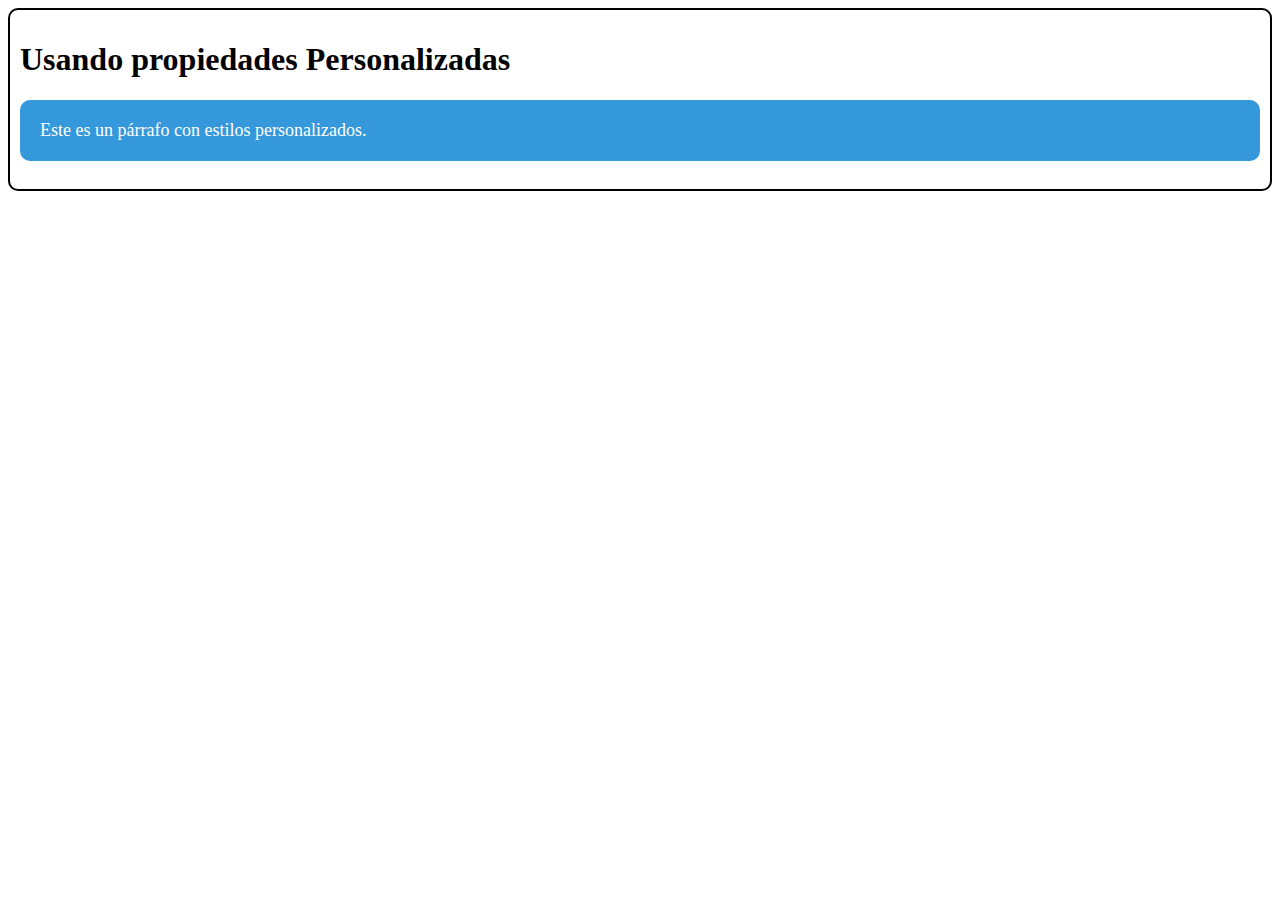
<file: ae2.21/index.html>
<!DOCTYPE html>
<html lang="es">
<head>
    <meta charset="UTF-8">
    <meta name="viewport" content="width=device-width, initial-scale=1.0">
    <link rel="stylesheet" href="estilos.css">
    <title>AE 2.21</title>
</head>
<body>
    <div class="primer-contenedor">
        <h1><span>Usando propiedades Personalizadas</span></h1>
        <p class="texto">Este es un párrafo con estilos personalizados.</p>
    </div>
    
</body>
</html>
</file>
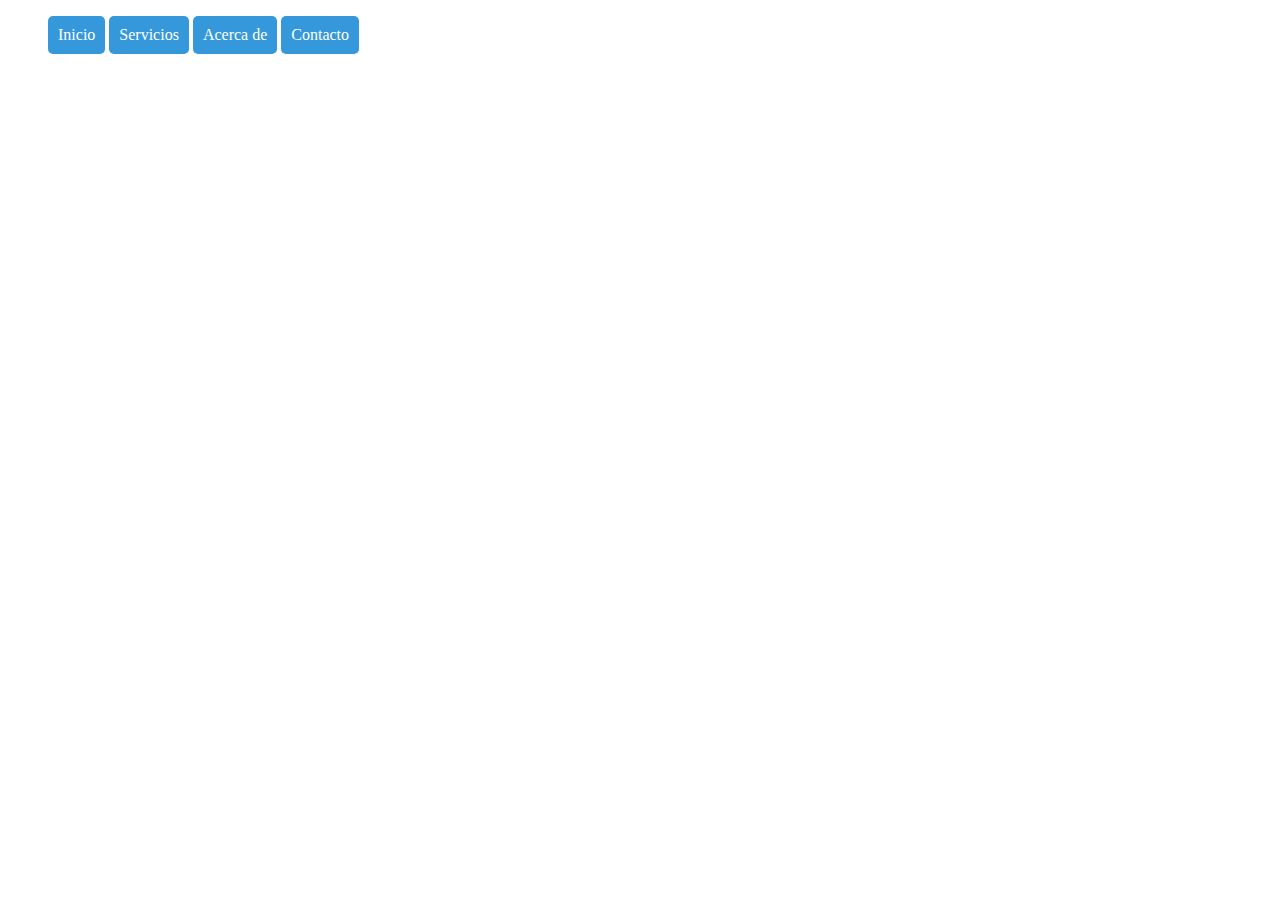
<file: ae2.22/index.html>
<!DOCTYPE html>
<html lang="es">
<head>
    <meta charset="UTF-8">
    <meta name="viewport" content="width=device-width, initial-scale=1.0">
    <title>AE 2.22</title>
    <link rel="stylesheet" href="estilos.css">
</head>
<body>
    <div class="primer-contenedor">
        <ul>
            <a href="#"><li>Inicio</li></a>
            <a href="#"><li>Servicios</li></a>
            <a href="#"><li>Acerca de</li></a>
            <a href="#"><li>Contacto</li></a>
        </ul>
    </div>
</body>
</html>
</file>
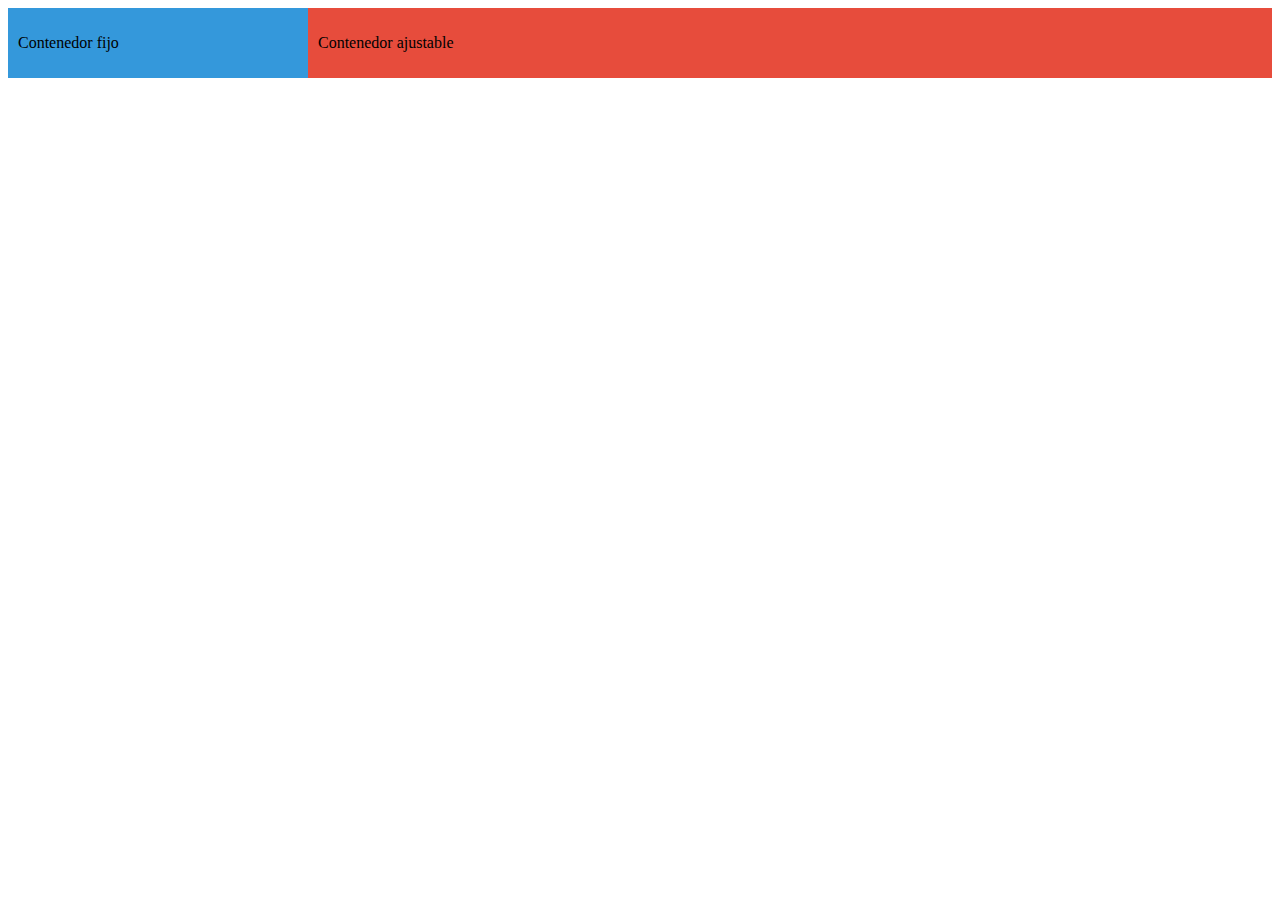
<file: ae2.23/index.html>
<!DOCTYPE html>
<html lang="en">
<head>
    <meta charset="UTF-8">
    <meta name="viewport" content="width=device-width, initial-scale=1.0">
    <link rel="stylesheet" href="estilos.css">
    <title>AE2.23</title>
</head>
<body>
    <div class="contenedor-principal">
        <div class="primer-contenedor">
            <p>Contenedor fijo</p>
        </div>
        <div class="contenedor-ajustable">
            <p>Contenedor ajustable</p>
        </div>
    </div>
</body>
</html>
</file>
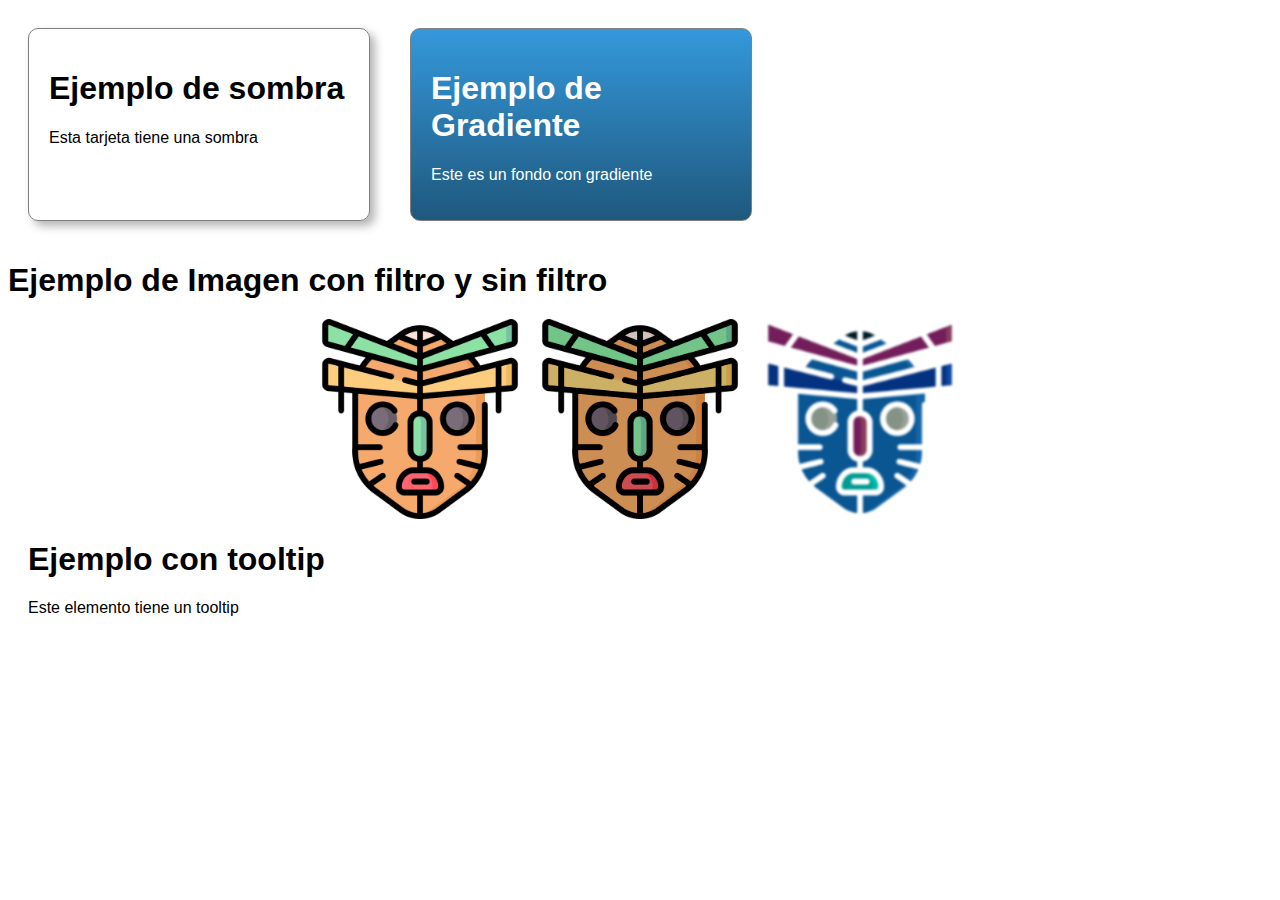
<file: ae2.24/index.html>
<!DOCTYPE html>
<html lang="en">
<head>
    <meta charset="UTF-8">
    <meta name="viewport" content="width=device-width, initial-scale=1.0">
    <link rel="stylesheet" href="estilos.css">
    <title>AE2.24</title>
</head>
<body>
    <div class="primer-contenedor">
        <div class="sombra">
            <h1><span>Ejemplo de sombra</span></h1>
            <p>Esta tarjeta tiene una sombra</p>
        </div>  
        <div class="gradiente">
            <h1><span>Ejemplo de Gradiente</span></h1>
            <p>Este es un fondo con gradiente</p>
        </div>   
        </div>
        <div class="imagen">
            <h1><span>Ejemplo de Imagen con filtro y sin filtro</span></h1>

            <div class="imagenes-contenedor">
                <img src="imagenes/mask.png" alt="">
                <img src="imagenes/mask.png" alt="" class="filtro1">
                <img src="imagenes/mask.png" alt="" class="filtro2">
            </div>
        </div>

        <div class="tooltip">
            <h1><span>Ejemplo con tooltip</span></h1>
            <p>Este elemento tiene un tooltip</p>
        </div>
    
</body>
</html>
</file>
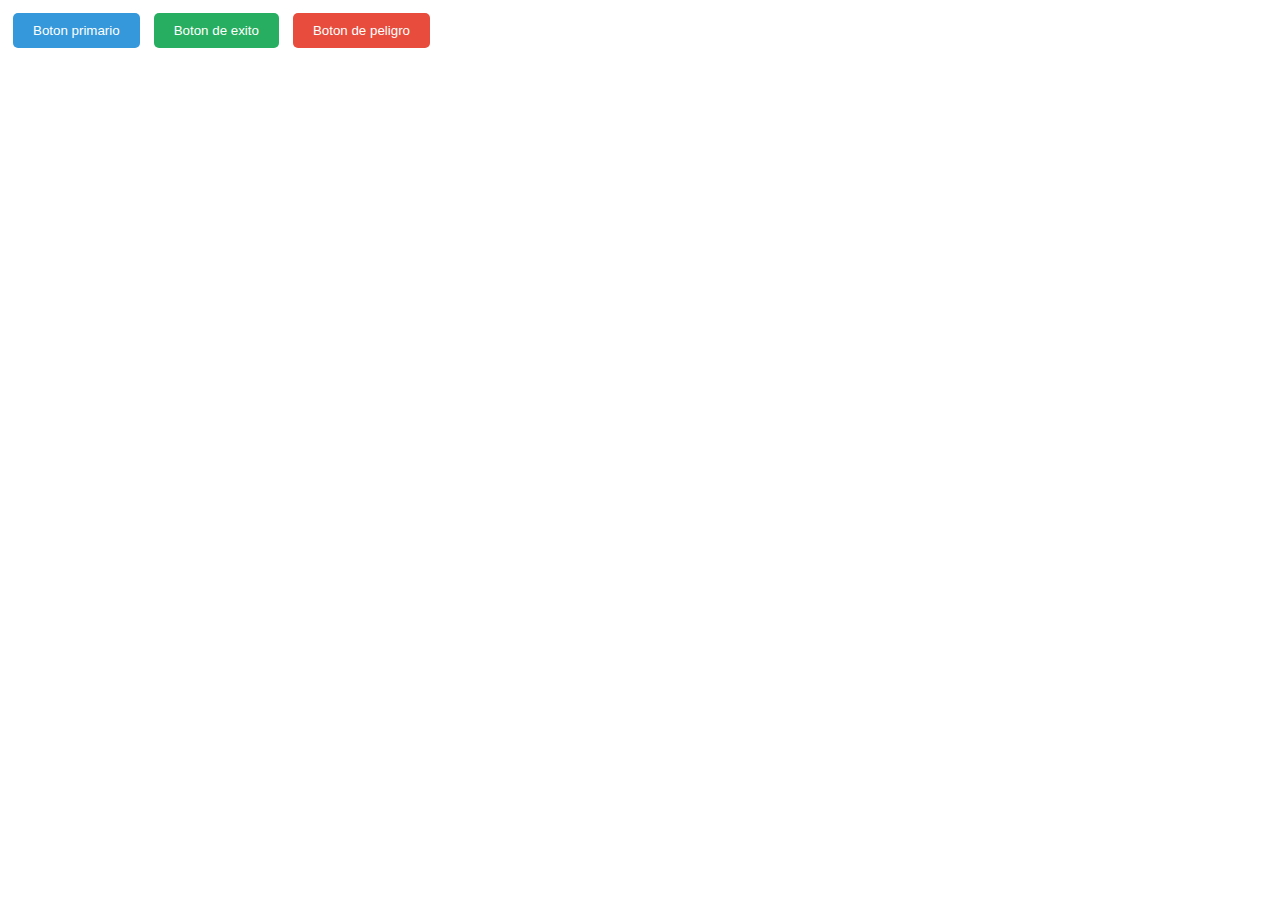
<file: ae2.25/index.html>
<!DOCTYPE html>
<html lang="en">
<head>
    <meta charset="UTF-8">
    <meta name="viewport" content="width=device-width, initial-scale=1.0">
    <link rel="stylesheet" href="estilos.css">
    <title>AE 2.24</title>
</head>
<body>
    <!-- Botones -->

    <div class="botones">
        <button class="b1">Boton primario</button>
        <button class="b2">Boton de exito</button>
        <button class="b3">Boton de peligro</button>
    </div>
</body>
</html>
</file>
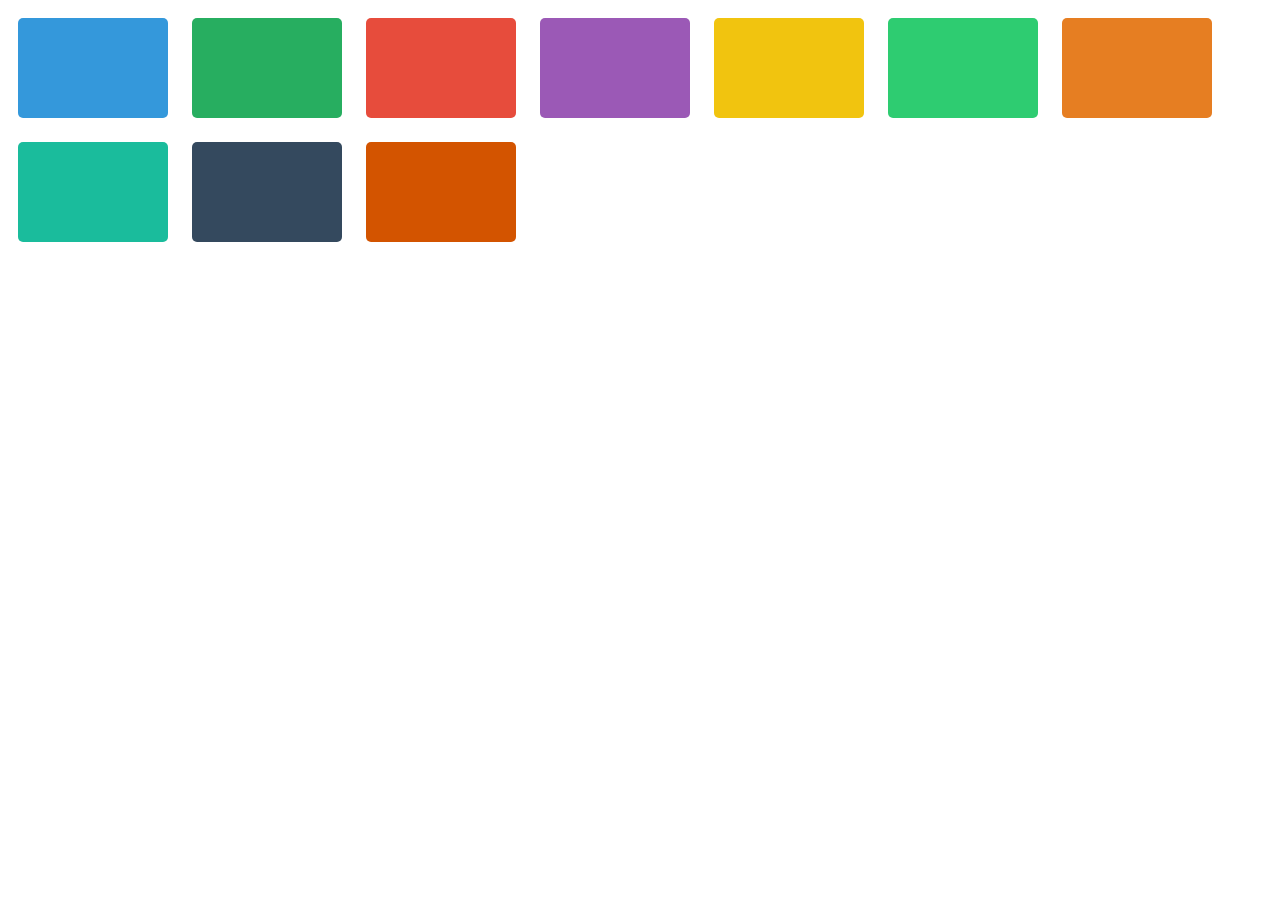
<file: ae2.26/index.html>
<!DOCTYPE html>
<html lang="es">
<head>
  <meta charset="UTF-8">
  <meta name="viewport" content="width=device-width, initial-scale=1.0">
  <link rel="stylesheet" href="estilos.css">
  <title>Contenedores de Colores</title>
</head>
<body>
  <div class="container container-1"></div>
  <div class="container container-2"></div>
  <div class="container container-3"></div>
  <div class="container container-4"></div>
  <div class="container container-5"></div>
  <div class="container container-6"></div>
  <div class="container container-7"></div>
  <div class="container container-8"></div>
  <div class="container container-9"></div>
  <div class="container container-10"></div>
</body>
</html>
</file>
<file: ae2.21/estilos.css>
:root {
    --color-principal: #3498db;
    --color-secundario: white;
    --radio-esquinas: 10px;
}
.primer-contenedor {
    background-color: var(--color-secundario);
    border: 2px solid black;
    border-radius: var(--radio-esquinas);
    padding: 10px;
}

.texto {
   background-color: var(--color-principal);
   border-radius: var(--radio-esquinas);
   padding: 20px;
   color : var(--color-secundario);
   font-size: 18px;
}
</file>
<file: ae2.22/estilos.css>
:root{
    --primer-color: #fff;
}
li{
    list-style-type: none; /*Quita las viñetas   */
    padding-left: 0; /*Quita el espacio que queda a la izq*/
    display: inline-block; /*Colocamos cada elemento uno al lado del otro*/
}
a{
    text-decoration: none;
    color: var(--primer-color);
    padding: 10px; /*Espacio interno*/
    display: inline-block; /*Colocamos cada enlace uno al lado del otro*/
    background-color: blue;
    transition: all 0.5s ease;
    background-color: #3498db;
    border-radius: 5px;
}
a:hover{
    background-color: #1f587d;

}
</file>
<file: ae2.23/estilos.css>
.contenedor-principal {
    width: 100%; /* Ancho del contenedor principal */
    display: flex; /* Usar flexbox para alinear los contenedores */
}

.primer-contenedor {
    width: 300px; /* Ancho fijo */
    background-color: #3498db;
    padding: 10px;
    box-sizing: border-box;
    display: inline-block; /* Para que no ocupe toda la línea */
    vertical-align: top; /* Alineación con el contenedor ajustable */
}

.contenedor-ajustable {
    width: calc(100% - 300px); /* Resto del ancho */
    background-color: #e74c3c;
    padding: 10px;
    box-sizing: border-box;
    display: inline-block; /* Para que se alinee al lado del fijo */
    vertical-align: top;
}
/* Calc() Realiza calculos matemáticos en propiedades CSS */
</file>
<file: ae2.24/estilos.css>
:root {
    --fuente-principal: Arial;
  
}
.primer-contenedor{
    display: flex;
    
}
h1, p {
    font-family: var(--fuente-principal);
}
/* SOMBRA */
.sombra{
    border: 1px solid grey;
    width: 300px;
    padding: 20px;
    border-radius: 10px;
    margin: 20px;
    box-shadow: 5px 5px 10px rgba(0, 0, 0, 0.3);
   
}
/* GRADIENTE */
.gradiente{
    border: 1px solid grey;
    width: 300px;
    padding: 20px;
    border-radius: 10px;
    margin: 20px;
    background: linear-gradient(to bottom,#3498db, #1f587d);
    color: white;

/* IMAGEN */
}.imagen {
    text-align: left; 
    margin: 20px 0;
}

.imagen h1 {
    margin-bottom: 20px; /* espacio entre título y las imágenes */
}

.imagenes-contenedor {
    display: flex; /* usa flexbox para alinear las imágenes */
    justify-content: center; /* centra las imágenes horizontalmente */
    gap: 20px; /* espacio entre las imágenes */
}

.imagenes-contenedor img {
    width: 200px;
    height: auto;
    border-radius: 5px;
}
/* Sin filtro */
.normal {
    filter: none;
}

/* Filtro 1: escala de grises */
.filtro1 {
    filter: contrast(120%) brightness(80%);
}

/* Filtro 2: invertido y desenfoque */
.filtro2 {
    filter: invert(100%) blur(1px);
}

/* TOOLTIP */
.tooltip {
    margin: 20px;
}

/* H1 alineado a la izquierda */
.tooltip-titulo {
    text-align: left;
    margin-bottom: 10px; /* espacio con el contenido debajo */
}

/* Contenedor del párrafo + icono */
.tooltip-elemento {
    display: inline-flex; /* coloca texto e imagen en la misma línea */
    align-items: center;  /* centra verticalmente icono con texto */
    position: relative;   /* referencia para el tooltip */
    gap: 5px;             /* espacio entre texto y icono */
}

/* Imagen que activa el tooltip */
.tooltip-img {
    width: 20px;
    height: auto;
    cursor: pointer;
    border-radius: 5px;
}

/* Tooltip oculto por defecto */
.tooltip-texto {
    visibility: hidden; /* oculto por defecto */
    width: 220px;
    height: 50px;
    background-color: brown;
    color: white;
    text-align: center;
    padding: 5px;
    border-radius: 6px;

    position: absolute;
    top: 50%;       /* centrado vertical respecto al icono */
    left: 100%;     /* justo a la derecha del icono de donde esta situado */
    margin-left: 5px;
    transform: translateY(-50%); /* mueve hacia arriba un 50% de su propia altura */

    opacity: 0;
    transition: opacity 0.5s ease; /* transición suave */
}

/* Mostrar tooltip al pasar el cursor sobre la imagen */
.tooltip-img:hover + .tooltip-texto {
    visibility: visible;
    opacity: 1;
}
</file>
<file: ae2.25/estilos.css>
button {
  padding: 10px 20px;
  border-radius: 5px;
  cursor: pointer;
  margin: 5px;
  border: none;
  color: white;
  transition: background-color 0.3s ease;
}

button.b1 {
  background-color: #3498db;
}

button.b1:hover {
  background-color: #2e86c1;
}

button.b2 {
  background-color: #27ae60;
}

button.b2:hover {
  background-color: #23954f;
}

button.b3 {
  background-color: #e74c3c;
}

button.b3:hover {
  background-color: #cf4434;
}
</file>
<file: ae2.26/estilos.css>
.container {
  width: 150px;
  height: 100px;
  margin: 10px;
  display: inline-block;
  border-radius: 5px;
  transition: background-color 0.3s ease;
  cursor: pointer;
}

.container-1 {
  background-color: #3498db;
}

.container-1:hover {
  background-color: #2e86c1;
}

.container-2 {
  background-color: #27ae60;
}

.container-2:hover {
  background-color: #23954f;
}

.container-3 {
  background-color: #e74c3c;
}

.container-3:hover {
  background-color: #cf4434;
}

.container-4 {
  background-color: #9b59b6;
}

.container-4:hover {
  background-color: #8744a6;
}

.container-5 {
  background-color: #f1c40f;
}

.container-5:hover {
  background-color: #d1ab0e;
}

.container-6 {
  background-color: #2ecc71;
}

.container-6:hover {
  background-color: #29b666;
}

.container-7 {
  background-color: #e67e22;
}

.container-7:hover {
  background-color: #ca701f;
}

.container-8 {
  background-color: #1abc9c;
}

.container-8:hover {
  background-color: #179f87;
}

.container-9 {
  background-color: #34495e;
}

.container-9:hover {
  background-color: #2f4252;
}

.container-10 {
  background-color: #d35400;
}

.container-10:hover {
  background-color: #b44a00;
}
</file>
